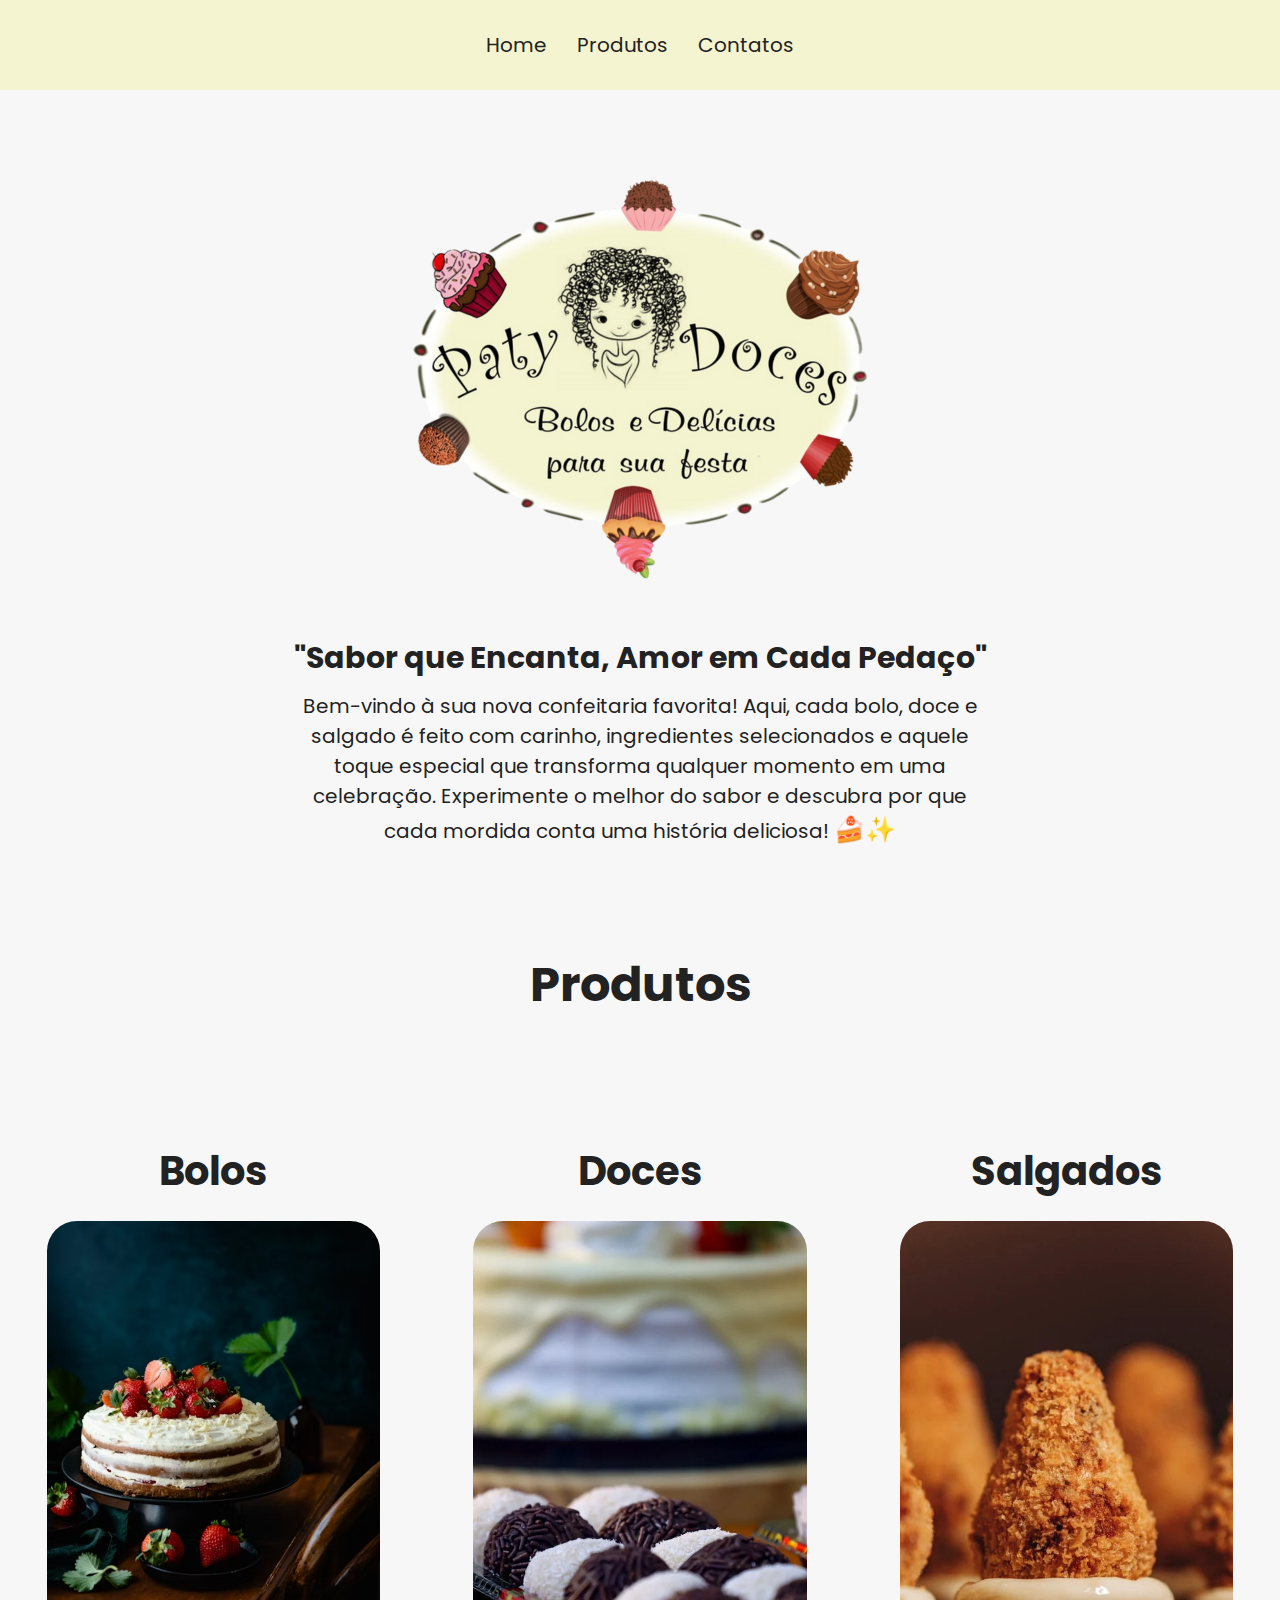
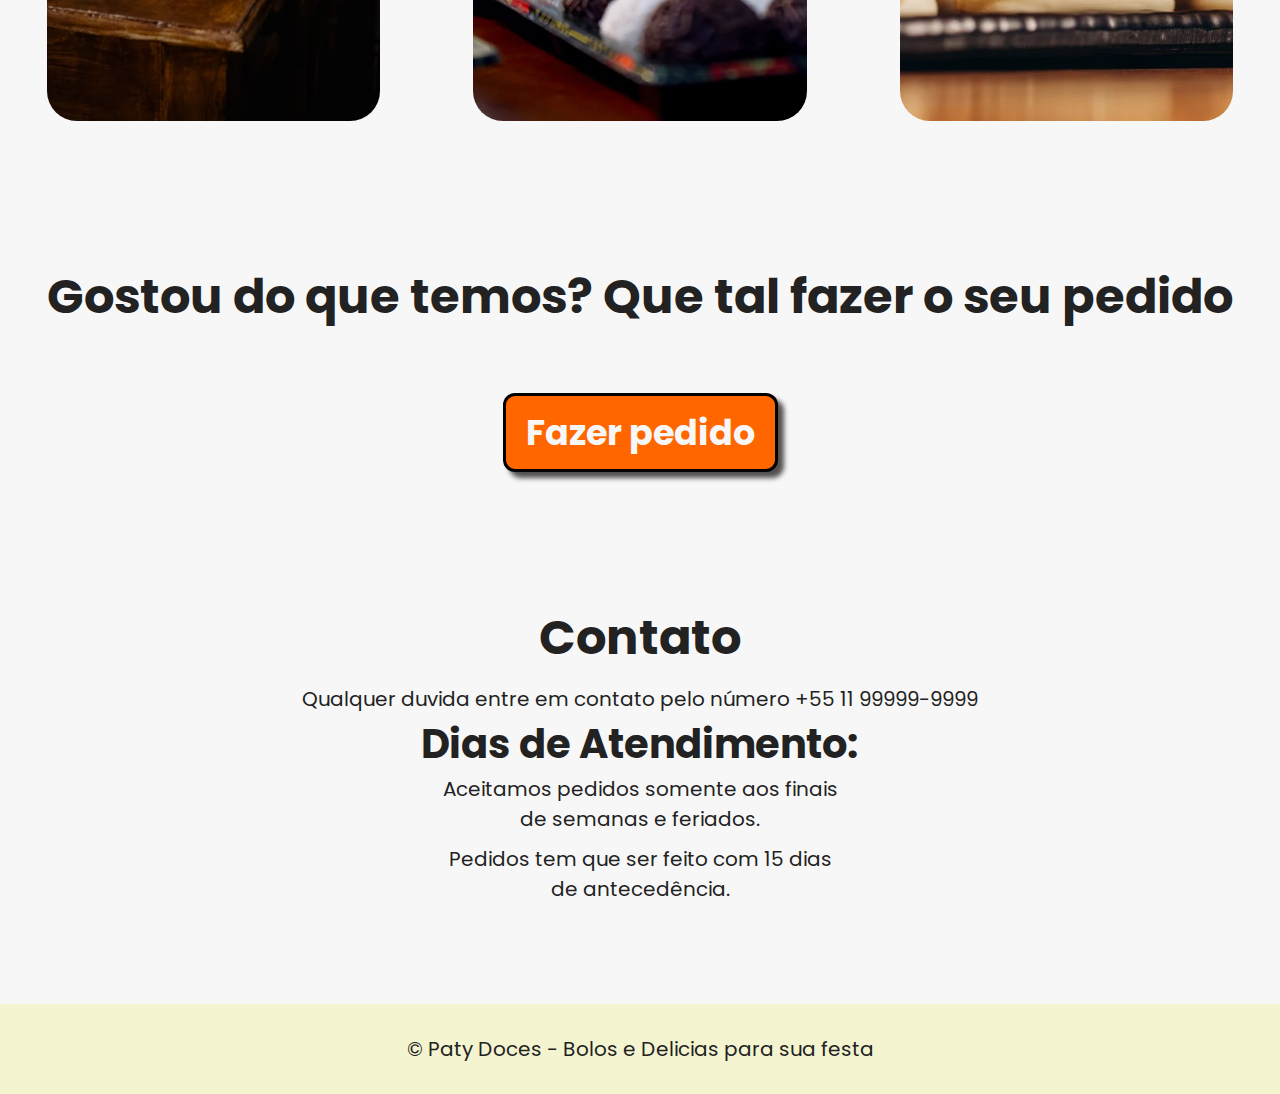
<file: index.html>
<!DOCTYPE html>
<html lang="pt-br">

<head>
    <meta charset="UTF-8">
    <meta name="viewport" content="width=device-width, initial-scale=1.0">
    <title>Paty Doces</title>
    <link rel="preconnect" href="https://fonts.googleapis.com">
    <link rel="preconnect" href="https://fonts.gstatic.com" crossorigin>
    <link
        href="https://fonts.googleapis.com/css2?family=Poppins:ital,wght@0,100;0,200;0,300;0,400;0,500;0,600;0,700;0,800;0,900;1,100;1,200;1,300;1,400;1,500;1,600;1,700;1,800;1,900&display=swap"
        rel="stylesheet">
    <link rel="stylesheet" href="assets/css/style.css">
    <link rel="icon" type="image/png" href="assets/img/bolo.png">

</head>

<body>

    <button class="return-home" id="botao">↑</button>

    <header class="cabecalho">
        <nav>
            <ul>
                <li><a href="#Home"></a>Home</li>
                <li><a href="#Produtos">Produtos</a></li>
                <li><a href="#Contatos">Contatos</a></li>
            </ul>
        </nav>
    </header>

    <main class="container">
        <section class="section-home" id="Home">
            <div class="section-item">
                <img src="assets/img/logoSemFundo.png" alt="">
                <h1 class="title">"Sabor que Encanta, Amor em Cada Pedaço" </h1>
                <p>Bem-vindo à sua nova confeitaria favorita! Aqui, cada bolo, doce e salgado é feito com carinho,
                    ingredientes selecionados e aquele toque especial que transforma qualquer momento em uma celebração.
                    Experimente o melhor do sabor e descubra por que cada mordida conta uma história deliciosa!
                    <span>🍰✨</span>
                </p>
            </div>
        </section>

        <section class="section-produtos" id="Produtos">
            <h1>Produtos</h1>
            <div class="section-produtos-container">
                <div class="section-produtos-item">
                    <h2>Bolos</h2>
                    <img src="assets/img/bolo.jpg" alt="">
                </div>
                <div class="section-produtos-item">
                    <h2>Doces</h2>
                    <img src="assets/img/brigadeiros.webp" alt="">
                </div>
                <div class="section-produtos-item">
                    <h2>Salgados</h2>
                    <img src="assets/img/coxinha.webp" alt="">
                </div>
            </div>

            <h3>Gostou do que temos? Que tal fazer o seu pedido</h3>
            <button class="button-produtos">Fazer pedido</button>

        </section>

        <section class="section-contato" id="Contatos">
            <h1>Contato</h1>
            <p>Qualquer duvida entre em contato pelo número <a href="">+55 11
                    99999-9999</a></p>
            <div>
                <div class="contato-texto">
                    <h2>Dias de Atendimento:</h2>
                    <p>Aceitamos pedidos somente aos finais de semanas e feriados.</p>
                    <br>
                    <p>Pedidos tem que ser feito com 15 dias de antecedência.</p>
                </div>

            </div>
        </section>
    </main>

    <footer class="rodape">
        <p>&copy; Paty Doces - Bolos e Delicias para sua festa</p>
    </footer>


    <script src="assets/js/script.js"></script>
</body>

</html>
</file>
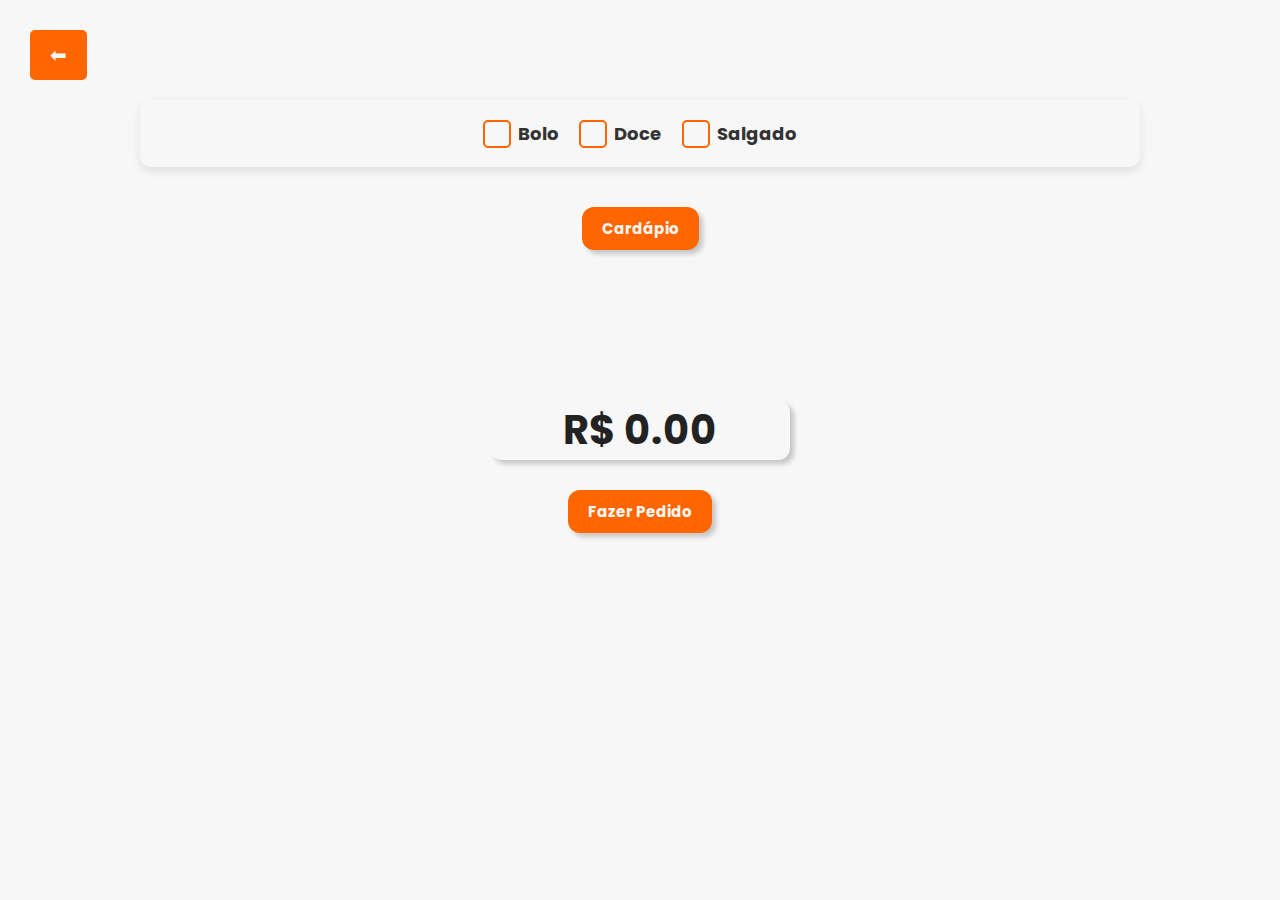
<file: pedido.html>
<!DOCTYPE html>
<html lang="pt-br">

<head>
    <meta charset="UTF-8">
    <meta name="viewport" content="width=device-width, initial-scale=1.0">
    <title>Pedidos - Paty Doces</title>
    <link rel="preconnect" href="https://fonts.googleapis.com">
    <link rel="preconnect" href="https://fonts.gstatic.com" crossorigin>
    <link
        href="https://fonts.googleapis.com/css2?family=Poppins:ital,wght@0,100;0,200;0,300;0,400;0,500;0,600;0,700;0,800;0,900;1,100;1,200;1,300;1,400;1,500;1,600;1,700;1,800;1,900&display=swap"
        rel="stylesheet">
    <link rel="stylesheet" href="assets/css/style.css">
    <link rel="icon" type="image/png" href="assets/img/bolo.png">
</head>

<body>

    <div>
        <a href="javascript:history.back()" class="btn-voltar"><span>⬅</span></a>
    </div>

    <main class="container-produtos">
        <section class="section-select-produto">
            <div class="container-item-produtos">
                <div>
                    <input class="input-checkbox" type="checkbox" name="bolo" id="bolo">
                    <label for="bolo">Bolo</label>
                </div>
                <div>
                    <input class="input-checkbox" type="checkbox" name="doce" id="doce">
                    <label for="doce">Doce</label>
                </div>
                <div>
                    <input class="input-checkbox" type="checkbox" name="salgado" id="salgado">
                    <label for="salgado">Salgado</label>
                </div>
            </div>
        </section>

        <button id="cardapio">Cardápio</button>

        <section class="section-form-produto">
            <div>
                <form>
                    <label for="bolo-massa">Massa</label>
                    <select name="bolo-massa" id="bolo-massa">
                        <option value="">Selecione a massa</option>
                        <option value="chocolate">Chocolate</option>
                        <option value="branca">Branca</option>
                    </select>
                    <label for="recheio">Recheio</label>
                    <select name="recheio" id="recheio">
                        <option value="">Selecione o recheio</option>
                        <option value="doce_de_leite">Doce de leite</option>
                        <option value="creme_belga">Creme belga</option>
                        <option value="mouse_doce_de_leite">Mouse de Doce de leite</option>
                        <option value="doce_de_leite_abacaxi">Doce de leite com abacaxi</option>
                        <option value="doce_de_leite_nozes_ameixa">Doce de leite com nozes ou ameixa
                        </option>
                        <option value="doce_de_leite_morangos">Doce de leite com morangos</option>
                        <option value="creme_belga_trufado">Creme belga Trufado</option>
                        <option value="creme_belga_abacaxi_pessego">Creme belga com abacaxi ou pêssego
                        </option>
                        <option value="brigadeiro_tradicional">Brigadeiro tradicional</option>
                        <option value="brigadeiro_branco">Brigadeiro branco</option>
                        <option value="bicho_de_pe">Bicho de pé</option>
                        <option value="prestigio">Prestígio</option>
                        <option value="mouse_doce_de_leite_com_morango">Mouse de doce de leite c/ morangos
                        </option>
                        <option value="mouse_maracuja">Mouse de maracujá
                        </option>
                        <option value="mouse_limao">Mouse limão</option>
                        <option value="brigadeiro_cereja">Brigadeiro de cereja com pedaços de cereja
                        </option>
                        <option value="mouse_chocolate">Mouse de chocolate</option>
                        <option value="abacaxi_coco">Abacaxi com coco</option>
                        <option value="brigadeiro_morangos">Brigadeiro com morangos</option>
                        <option value="brigadeiro_nutella">Brigadeiro com Nutella</option>
                        <option value="leite_ninho_trufado">Leite ninho trufado</option>
                        <option value="leite_ninho_trufado_varios">Leite ninho trufado com pedaços de chocolate branco,
                            Óreo, Kit Kat, Morangos, Nutella ou Uvas verdes</option>
                        <option value="floresta_bca_negra">Floresta branca ou negra</option>
                        <option value="trufado_tradicional">Trufado tradicional</option>
                        <option value="frutas_vermelhas">Frutas vermelhas</option>
                    </select>
                    <label for="bolo-peso">Peso (KG)</label>
                    <select name="bolo-peso" id="bolo-peso">
                        <option value="1">1</option>
                        <option value="2">2</option>
                        <option value="3">3</option>
                        <option value="4">4</option>
                        <option value="5">5</option>
                        <option value="6">6</option>
                        <option value="7">7</option>
                        <option value="8">8</option>
                        <option value="9">9</option>
                        <option value="10">10</option>
                    </select>
                </form>
            </div>
            <div>
                <form>
                    <label for="doces-selecao">Docinhos</label>
                    <select name="doces-selecao" id="doces-selecao">
                        <option value="">Selecione o Sabor</option>
                        <option value="brigadeiro_cento">Brigadeiro</option>
                        <option value="bicho_de_pe_cento">Bicho de pé</option>
                        <option value="beijinho_cento">Beijinho</option>
                        <option value="pacoquinha_cento">Paçoquinha</option>
                        <option value="cajuzinho_cento">Cajuzinho</option>
                        <option value="churros_cento">Churros</option>
                        <option value="brigadeiro_nutella_cento">Brigadeiro de Nutella</option>
                        <option value="brigadeiro_ninho_nutella_cento">Brigadeiro leite ninho decorado com Nutella
                        </option>
                        <option value="brigadeiro_dois_amores_cento">Brigadeiro dois amores (beijinho ou brigadeiro
                            branco + brigadeiro tradicional enrolados no açúcar cristal ou refinado)
                        </option>
                    </select>
                    <label for="doces-quantidade">Quantidade</label>
                    <select name="doces-quantidade" id="doces-quantidade">
                        <option value="100">100</option>
                        <option value="200">200</option>
                        <option value="300">300</option>
                        <option value="400">400</option>
                    </select>
                    <label for="doces-finos-selecao">Doces Finos</label>
                    <select name="doces-finos-selecao" id="doces-finos-selecao">
                        <option value="">Selecione o Doce</option>
                        <option value="surpresa_de_uva">Surpresa de Uva</option>
                        <option value="olho_de_sogra">Olho de Sogra</option>
                        <option value="mini_trufas">Mini Trufas</option>
                        <option value="mini_trufas_com_topper">Mini Trufas com Topper</option>
                        <option value="camafeu">Camafeu</option>
                        <option value="bem_casado">Bem Casado</option>
                        <option value="caixinhas_de_chocolate">Caixinhas de Chocolate</option>
                        <option value="copinhos_de_chocolate">Copinhos de Chocolate</option>
                    </select>
                    <label for="doces-finos-quantidade">Quantidade</label>
                    <select name="doces-finos-quantidade" id="doces-finos-quantidade">
                        <option value="30">30</option>
                        <option value="60">60</option>
                        <option value="90">90</option>
                        <option value="120">120</option>
                        <option value="150">150</option>
                        <option value="180">180</option>
                    </select>
                </form>
            </div>
            <div>
                <form>
                    <label for="salgados-selecao-fritos">Salgados Fritos</label>
                    <select name="salgados-selecao-fritos" id="salgados-selecao-fritos">
                        <option value="">Selecione o salgado</option>
                        <option value="coxinhas">Coxinhas</option>
                        <option value="risoles_queijo_presunto">Risoles queijo e presunto</option>
                        <option value="bolinhas_queijo">Bolinhas de queijo</option>
                        <option value="enroladinho_salsicha">Enroladinho de salsicha</option>
                        <option value="croquete_carne_frango">Croquete de carne ou frango</option>
                        <option value="bolinho_carne">Bolinho de carne</option>
                        <option value="kibe">Kibe</option>
                    </select>
                    <label for="salgados-quantidade-fritos">Quantidade</label>
                    <select name="salgados-quantidade-fritos" id="salgados-quantidade-fritos">
                        <option value="100">100</option>
                        <option value="200">200</option>
                        <option value="300">300</option>
                        <option value="400">400</option>
                    </select>
                    <label for="salgados-selecao-assados">Salgados Assados</label>
                    <select name="salgados-selecao-assados" id="salgados-selecao-assados">
                        <option value="">Selecione o salgado</option>
                        <option value="esfiha_carne">Esfiha de carne</option>
                        <option value="esfiha_frango">Esfiha de frango</option>
                        <option value="esfiha_calabresa_queijo">Esfiha de calabresa com queijo</option>
                        <option value="mini_pizza_mussarela">Mini pizza de mussarela</option>
                        <option value="mini_pizza_presunto_queijo">Mini pizza de presunto e queijo</option>
                        <option value="mini_pizza_calabresa">Mini pizza de calabresa</option>
                        <option value="enroladinho_salsicha">Enroladinho de salsicha</option>
                    </select>
                    <label for="salgados-quantidade-assados">Quantidade</label>
                    <select name="salgados-quantidade-assados" id="salgados-quantidade-assados">
                        <option value="100">100</option>
                        <option value="200">200</option>
                        <option value="300">300</option>
                        <option value="400">400</option>
                    </select>
                </form>
            </div>
        </section>

        <p class="preco_total">R$ <span></span></p>
        <button class="pedido">Fazer Pedido</button>
    </main>

    <script src="assets/js/pedido.js"></script>
</body>

</html>
</file>
<file: assets/css/style.css>
﻿.cabecalho{background-color:#f4f4d0;font-size:2rem}.cabecalho nav ul{padding:3rem;display:flex;justify-content:center;gap:3rem}.cabecalho nav ul li{transition:.2s ease-in-out}.cabecalho nav ul li a{color:#222}.cabecalho nav ul li:hover{transform:scale(1.2);color:#000;text-decoration:underline}.section-home{max-width:960px;margin:0 auto;padding:20px 0 40px 0}.section-item{display:flex;flex-direction:column;justify-content:center;align-items:center;color:#222}.section-item img{flex:1 1 400px}.section-item .title,.section-item p{font-size:3rem;max-width:700px;text-align:center}.section-item p{font-size:2rem;margin-bottom:3rem}.section-item p span{font-size:2.5rem}.section-produtos{padding:3rem 0}.section-produtos h1{text-align:center;font-size:4.8rem;font-weight:bold;margin:0 1rem 4rem 1rem}.section-produtos-container{padding:6rem 0;display:flex;flex-wrap:wrap;align-items:flex-end}.section-produtos-item{flex:1 1 30rem;color:#222}.section-produtos-item h2{font-size:4rem;text-align:center;margin-top:2rem}.section-produtos-item img{max-width:600px;height:500px;border-radius:3rem;margin:2rem auto}.section-produtos h3{text-align:center;font-size:4.8rem;font-weight:bold;margin:6rem auto;color:#222}.button-produtos{display:block;font-size:3.5rem;font-weight:bold;color:#f7f7f7;padding:1rem 2rem;border:3px solid #000;border-radius:1.2rem;background-color:#f60;box-shadow:6px 6px 5px #524f4f;margin:0 auto;transition:.2s ease-in-out}.button-produtos:hover{transform:scale(1.2)}*{margin:0;padding:0;box-sizing:border-box;font-family:"Poppins",sans-serif}body{background-color:#f7f7f7;color:#333}.container-produtos{max-width:1100px;margin:0 auto;padding:20px}.section-select-produto{max-width:1000px;margin:8rem auto 4rem auto;display:flex;justify-content:center;align-items:center;padding:20px;background-color:#f7f7f7;border-radius:10px;box-shadow:0 4px 10px rgba(0,0,0,.1)}.container-item-produtos{display:flex;flex-wrap:wrap;gap:20px}.input-checkbox{display:none}.container-item-produtos label{display:flex;align-items:center;gap:10px;font-size:18px;font-weight:bold;color:#333;cursor:pointer;transition:color .3s ease;position:relative;padding-left:35px}.container-item-produtos label::before{content:"";position:absolute;left:0;top:50%;transform:translateY(-50%);width:24px;height:24px;background-color:#f7f7f7;border:2px solid #f60;border-radius:5px;transition:all .3s ease}.container-item-produtos label:hover{color:#f60}.input-checkbox:checked+label::before{background-color:#f60;border-color:#ff4500;content:"✓";color:#f7f7f7;font-size:18px;font-weight:bold;display:flex;align-items:center;justify-content:center}.section-form-produto{display:flex;flex-wrap:wrap;justify-content:space-between;margin-top:5rem;gap:20px}.section-form-produto div{flex:1;min-width:280px;background-color:#f7f7f7;padding:20px;border-radius:10px;box-shadow:0 4px 10px rgba(0,0,0,.1);display:none}.section-form-produto div form{display:flex;flex-direction:column;gap:15px}label{font-weight:bold;font-size:1.8rem}select{width:100%;padding:10px;border:2px solid #f60;border-radius:5px;background-color:#f7f7f7;font-size:16px;cursor:pointer;transition:.3s}select:hover{border-color:#ff4500}.container-produtos button{margin:3rem auto;display:block;font-size:1.5rem;font-weight:bold;color:#f7f7f7;padding:1rem 2rem;border:none;border-radius:1.2rem;background-color:#f60;box-shadow:4px 4px 5px rgba(0,0,0,.2);transition:.2s ease-in-out;cursor:pointer}.container-produtos button:hover{transform:scale(1.05);background-color:#ff4500}.preco_total{font-size:4rem;font-weight:bold;border:none;border-radius:1.2rem;box-shadow:4px 4px 5px rgba(0,0,0,.2);max-width:300px;margin:10rem auto 0 auto}.preco_total:hover{border:2px solid #ff4500;box-shadow:4px 4px 5px rgba(0,0,0,.5)}.ativo{display:block !important}@media(max-width: 768px){.section-select-produto{flex-direction:column;text-align:center;padding:15px}.container-item-produtos{flex-direction:column;gap:10px}.section-form-produto{flex-direction:column}.preco_total{font-size:3rem;max-width:150px}.btn-voltar{position:absolute !important}}@media(max-width: 480px){.section-select-produto{margin:4rem auto 2rem auto;padding:10px}.container-item-produtos label{font-size:16px}label{font-size:1.5rem}.container-produtos button{font-size:1.2rem;padding:.8rem 1.5rem}}.section-contato{max-width:1200px;margin:10rem auto}.section-contato h1{text-align:center;font-size:4.8rem;font-weight:bold}.section-contato p{text-align:center;font-size:2rem}.section-contato a{color:#222}.section-contato a:hover{text-decoration:underline}.section-contato div{display:flex;flex-wrap:wrap;justify-content:center;align-items:center;gap:10rem}.section-contato div .contato-texto{display:block;margin:auto 0;text-align:center}.section-contato div .contato-texto h2{font-size:4rem}.section-contato div .contato-texto p{font-size:2rem;max-width:400px;margin:0 auto}.rodape{background-color:#f4f4d0;font-size:2rem;color:#222;padding:3rem;text-align:center}body{font-family:"Poppins",Arial,sans-serif;font-size:62.5%;background-color:#f7f7f7;color:#222;text-align:center}.menu{max-width:800px;margin:15rem auto;background:#f4f4d0;padding:2rem;border-radius:10px;box-shadow:0 4px 8px rgba(0,0,0,.2)}h1{color:#222;font-size:2.5rem;margin-bottom:1rem}.category{margin-top:2rem}.category h2{color:#524f4f;font-size:2rem}.category:nth-child(n+3){margin-top:10rem}.category .obs{border-bottom:2px solid #524f4f;padding-bottom:.5rem;margin-bottom:1rem}.category p{font-size:1.8rem;margin:.5rem 0}.category ul{font-size:1.6rem}.btn-voltar{position:fixed;top:30px;left:30px;display:inline-block;padding:1rem 2rem;font-size:1.6rem;background:#f60;color:#f7f7f7;text-decoration:none;border-radius:5px;transition:background .3s ease;cursor:pointer;z-index:1000}.btn-voltar span{font-size:2rem}.btn-voltar:hover{background:#cc5200}@media(max-width: 1024px){.cabecalho nav ul{flex-direction:column;align-items:center}.section-produtos-container{flex-direction:column;align-items:center}.section-produtos-item img{max-width:90%;height:auto}.section-contato div{flex:1 1 300px;margin:0 20px}.contato-forms form{width:100%}}@media(max-width: 768px){.section-home{max-width:100%;padding:10px}.section-item .title,.section-item p{font-size:2.5rem}.section-item p{font-size:1.8rem}.button-produtos{font-size:2.5rem}body .return-home{display:none !important}.contato-texto{padding:1rem 0 0 0}}@media(max-width: 600px){.section-produtos h1{font-size:3rem;margin:0;padding:0}.section-produtos h2{padding:0}.section-produtos h3{font-size:3rem;max-width:400px}.section-contato h1{font-size:3.5rem}.section-contato div .contato-texto h2{font-size:3rem}}@media(max-width: 550px){.section-home img{max-width:100%;height:auto;display:block;margin:0 auto}}@media(max-width: 480px){.cabecalho{width:100%}.cabecalho nav ul{gap:1rem;padding:1rem}.cabecalho nav ul li{font-size:1.6rem}.section-produtos h1,.section-produtos h3{font-size:3rem}.section-produtos-item h2{font-size:2.5rem}.button-produtos{font-size:2rem;padding:.8rem 1.5rem}.rodape{font-size:1.6rem;width:100%}}:root{font-size:62.5%}*{margin:0;padding:0;box-sizing:border-box}html{scroll-behavior:smooth}body{background-color:#f7f7f7;color:#222;font-family:"Poppins",Arial,sans-serif}a,ul,ol{text-decoration:none;list-style:none}img{display:block}@keyframes entradaBotao{from{top:950px}to{top:870px}}body .return-home{padding:5px 18px;font-size:3rem;font-weight:bold;background-color:#f60;color:#f7f7f7;border:none;box-shadow:5px 5px 15px #000;position:fixed;top:870px;right:40px;display:none;animation-name:entradaBotao;animation-duration:.5s}/*# sourceMappingURL=style.css.map */
</file>
